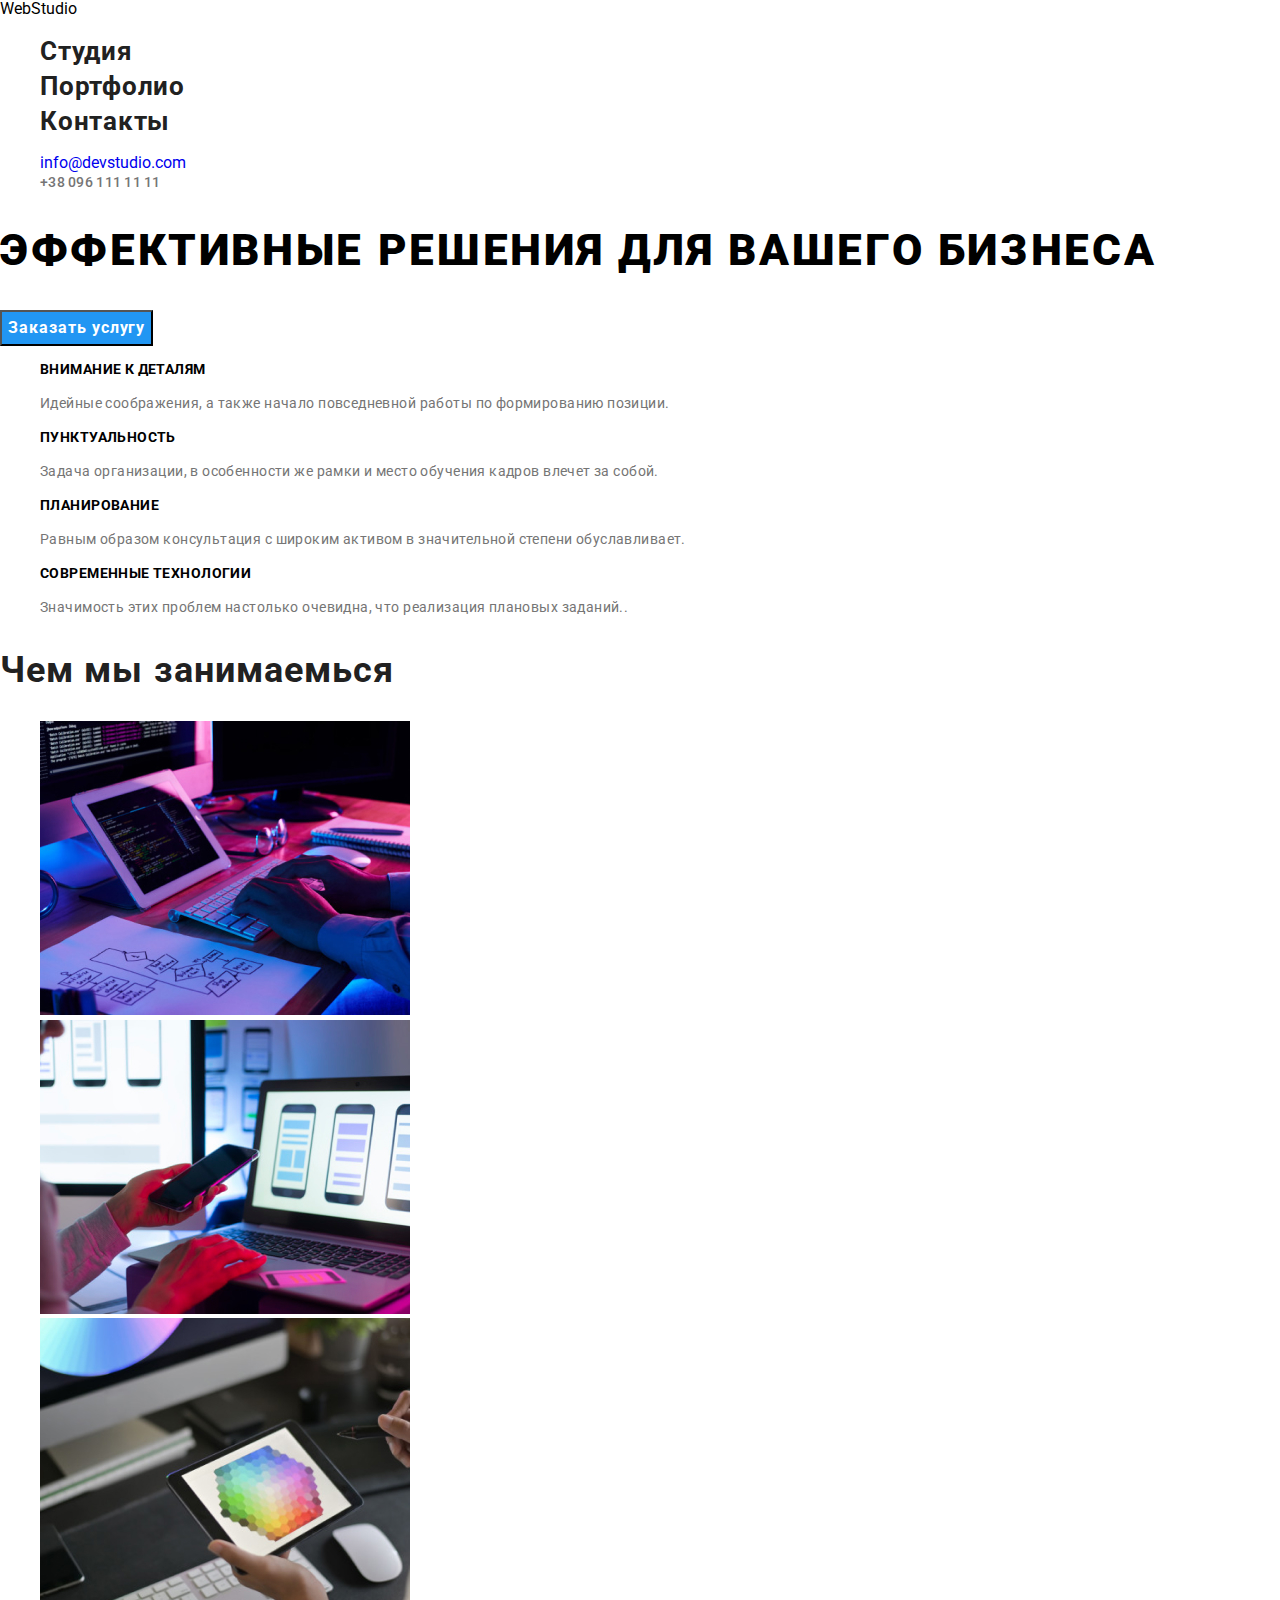
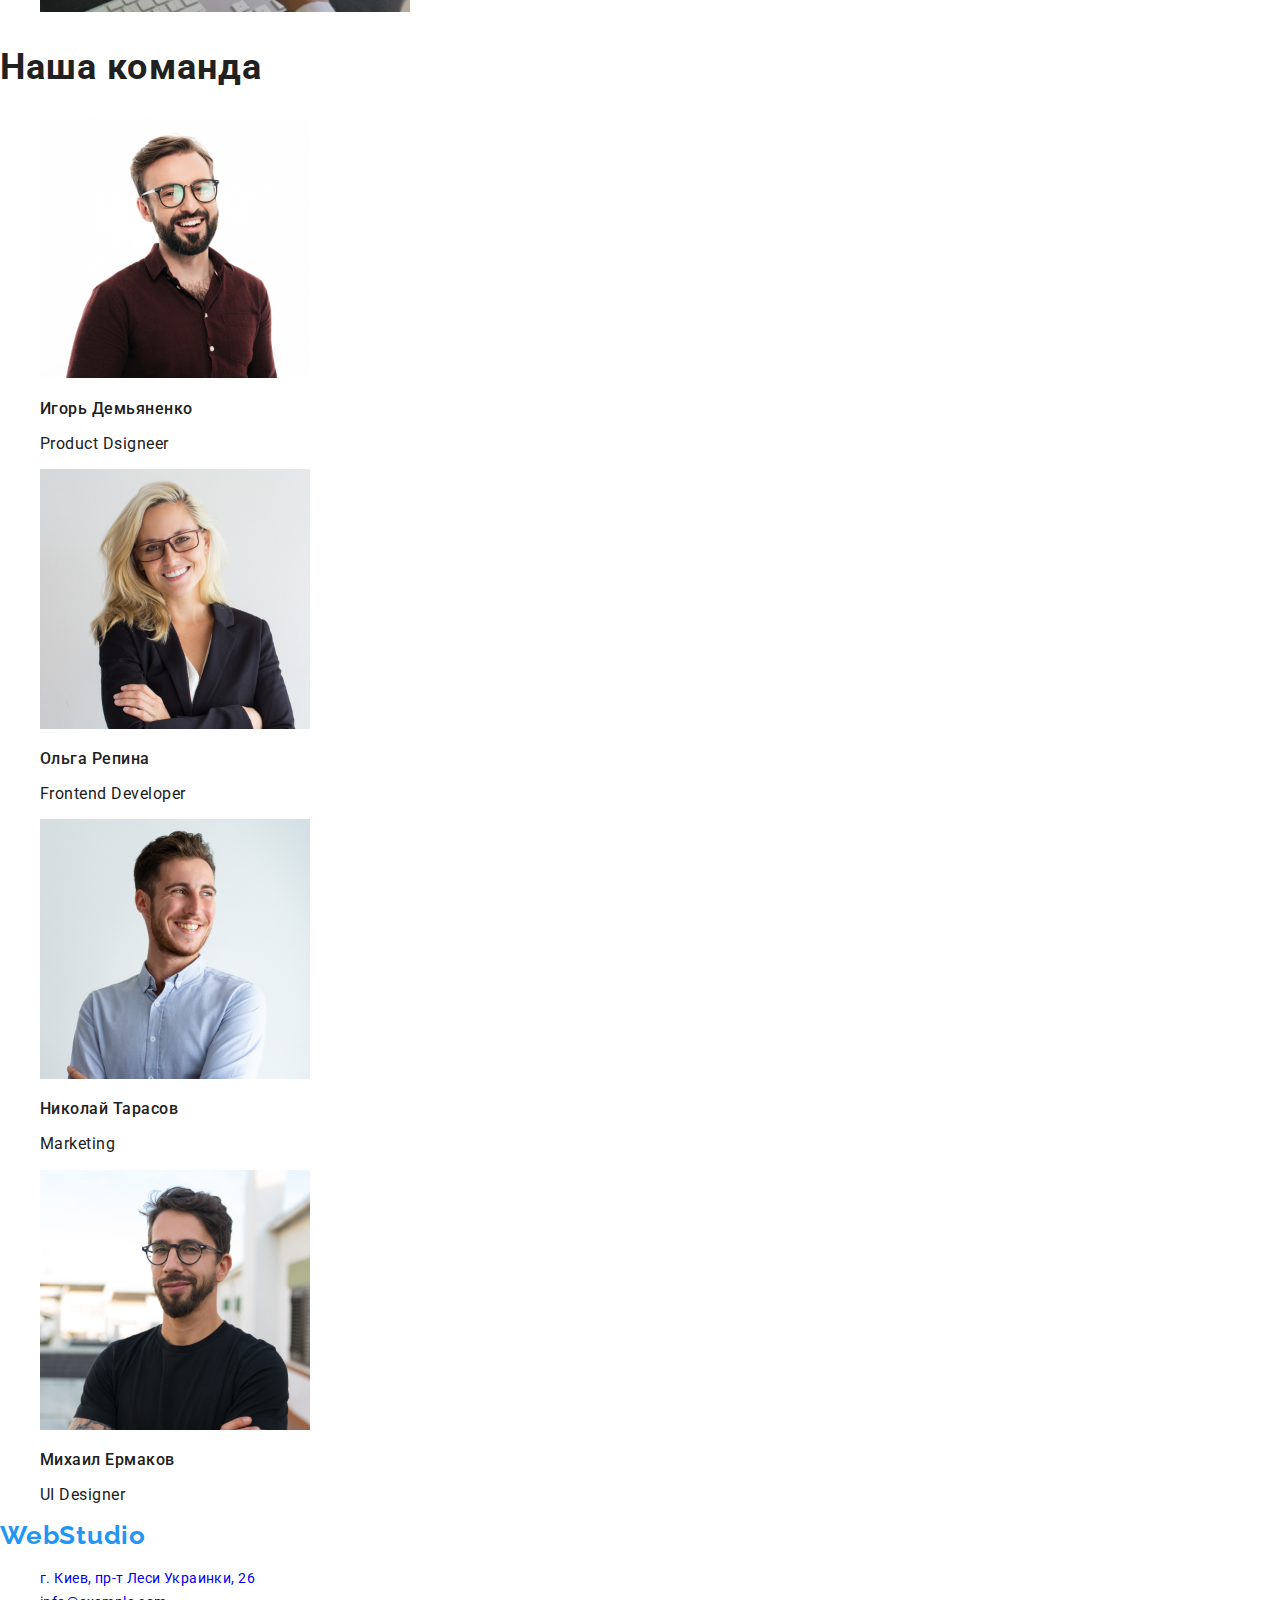
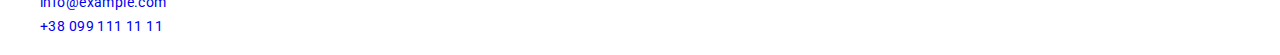
<file: index.html>
<!DOCTYPE html>
<html lang="ru">
  <head>
    <meta charset="UTF-8" />
    <meta name="viewport" content="width=device-width, initial-scale=1.0" />
    <title>Веб студия</title>
    <link
      rel="stylesheet"
      href="https://cdnjs.cloudflare.com/ajax/libs/modern-normalize/1.0.0/modern-normalize.css"
    />
    <link
      href="https://fonts.googleapis.com/css2?family=Raleway:wght@700&family=Roboto:wght@400;500;700&display=swap"
      rel="stylesheet"
    />
    <link rel="stylesheet" href="./css/styles.css" />
  </head>
  <body>
    <!-- header -->
    <header class="header">
      <nav class="navigation">
        <aclass="logo-navigation-list-link link"
          href="./index.html"
          aria-label="логотип веб студия"
        >WebStudio</a>
        <ul class="navigation-list list">
          <li class="navigation-list-item">
            <a class="navigation-list-link link" href="./index.html">Студия</a>
          </li>
          <li class="navigation-list-item">
            <a class="navigation-list-link link" href="./portfolio.html"
              >Портфолио</a
            >
          </li>
          <li class="navigation-list-item">
            <a class="navigation-list-link link" href="">Контакты</a>
          </li>
        </ul>
      </nav>
      <address class="adress">
        <ul class="list">
          <li>
            <a class="header-link link" href="mailto:info@devstudio.com"
              >info@devstudio.com</a
            >
          </li>
          <li>
            <a class="header-tel-link link" href="tel:+380961111111"
              >+38 096 111 11 11</a
            >
          </li>
        </ul>
      </address>
    </header>
    <main>
      <!--Заказать услугу-->
      <section>
        <h1 class="main-title">Эффективные решения для вашего бизнеса</h1>
        <button class="modal-btn" type="button">Заказать услугу</button>
      </section>
      <!-- qualitys -->
      <section>
        <!-- <h2 hidden>qualitys</h2> -->
        <ul class="qualitys list">
          <li>
            <h3 class="subtitly-qualitys">Внимание к деталям</h3>
            <p class="description">
              Идейные соображения, а также начало повседневной работы по
              формированию позиции.
            </p>
          </li>
          <li>
            <h3 class="subtitly-qualitys">Пунктуальность</h3>
            <p class="description">
              Задача организации, в особенности же рамки и место обучения кадров
              влечет за собой.
            </p>
          </li>
          <li>
            <h3 class="subtitly-qualitys">Планирование</h3>
            <p class="description">
              Равным образом консультация с широким активом в значительной
              степени обуславливает.
            </p>
          </li>
          <li>
            <h3 class="subtitly-qualitys">Современные технологии</h3>
            <p class="description">
              Значимость этих проблем настолько очевидна, что реализация
              плановых заданий..
            </p>
          </li>
        </ul>
      </section>
      <!--Чем мы занимаемься-->
      <section>
        <h2 class="second-title">Чем мы занимаемься</h2>
        <ul class="list">
          <li>
            <img
              src="./images/Чем-мы-занимаемся/img1.jpg"
              alt="руки на клавиатуре"
              width="370"
              height="294"
            />
          </li>
          <li>
            <img
              src="./images/Чем-мы-занимаемся/img2.jpg"
              alt="телефон в руке"
              width="370"
              height="294"
            />
          </li>
          <li>
            <img
              src="./images/Чем-мы-занимаемся/img3.jpg"
              alt="планшет в руке"
              width="370"
              height="294"
            />
          </li>
        </ul>
      </section>
      <!--our command-->
      <section class="command">
        <h2 class="second-title">Наша команда</h2>
        <ul class="names list">
          <li>
            <img
              src="./images/Наша-команда/igor.jpg"
              alt="игорь"
              width="270"
              height="260"
            />
            <h3 class="name">Игорь Демьяненко</h3>
            <p lang="en" class="position">Product Dsigneer</p>
          </li>
          <li>
            <img
              src="./images/Наша-команда/olga.jpg"
              alt="ольга"
              width="270"
              height="260"
            />
            <h3 class="name">Ольга Репина</h3>
            <p lang="en" class="position">Frontend Developer</p>
          </li>
          <li>
            <img
              src="./images/Наша-команда/nicolay.jpg"
              alt="николай"
              width="270"
              height="260"
            />
            <h3 class="name">Николай Тарасов</h3>
            <p lang="en" class="position">Marketing</p>
          </li>
          <li>
            <img
              src="./images/Наша-команда/mihail.jpg"
              alt="михаил"
              width="270"
              height="260"
            />
            <h3 class="name">Михаил Ермаков</h3>
            <p lang="en" class="position">UI Designer</p>
          </li>
        </ul>
      </section>
    </main>
    <!-- Подвал -->
    <footer class="navigation-links">
      <address class="adress">
        <a
          class="logo-navigation-list-link link"
          href="./index.html"
          aria-label="логотип веб студия"
          >WebStudio
        </a>
        <ul class="list">
          <li>
            <a
              class="footer-navigation-list-item link"
              href="https://goo.gl/maps/fQtyzHrdmxsXW1k68"
              target="_blank"
              >г. Киев, пр-т Леси Украинки, 26</a
            >
          </li>
          <li>
            <a
              class="footer-navigation-list-link link"
              href="mailto:info@example.com"
              >info@example.com</a
            >
          </li>
          <li>
            <a class="footer-tel-link link" href="tel:+380991111111"
              >+38 099 111 11 11</a
            >
          </li>
        </ul>
      </address>
    </footer>
  </body>
</html>
</file>
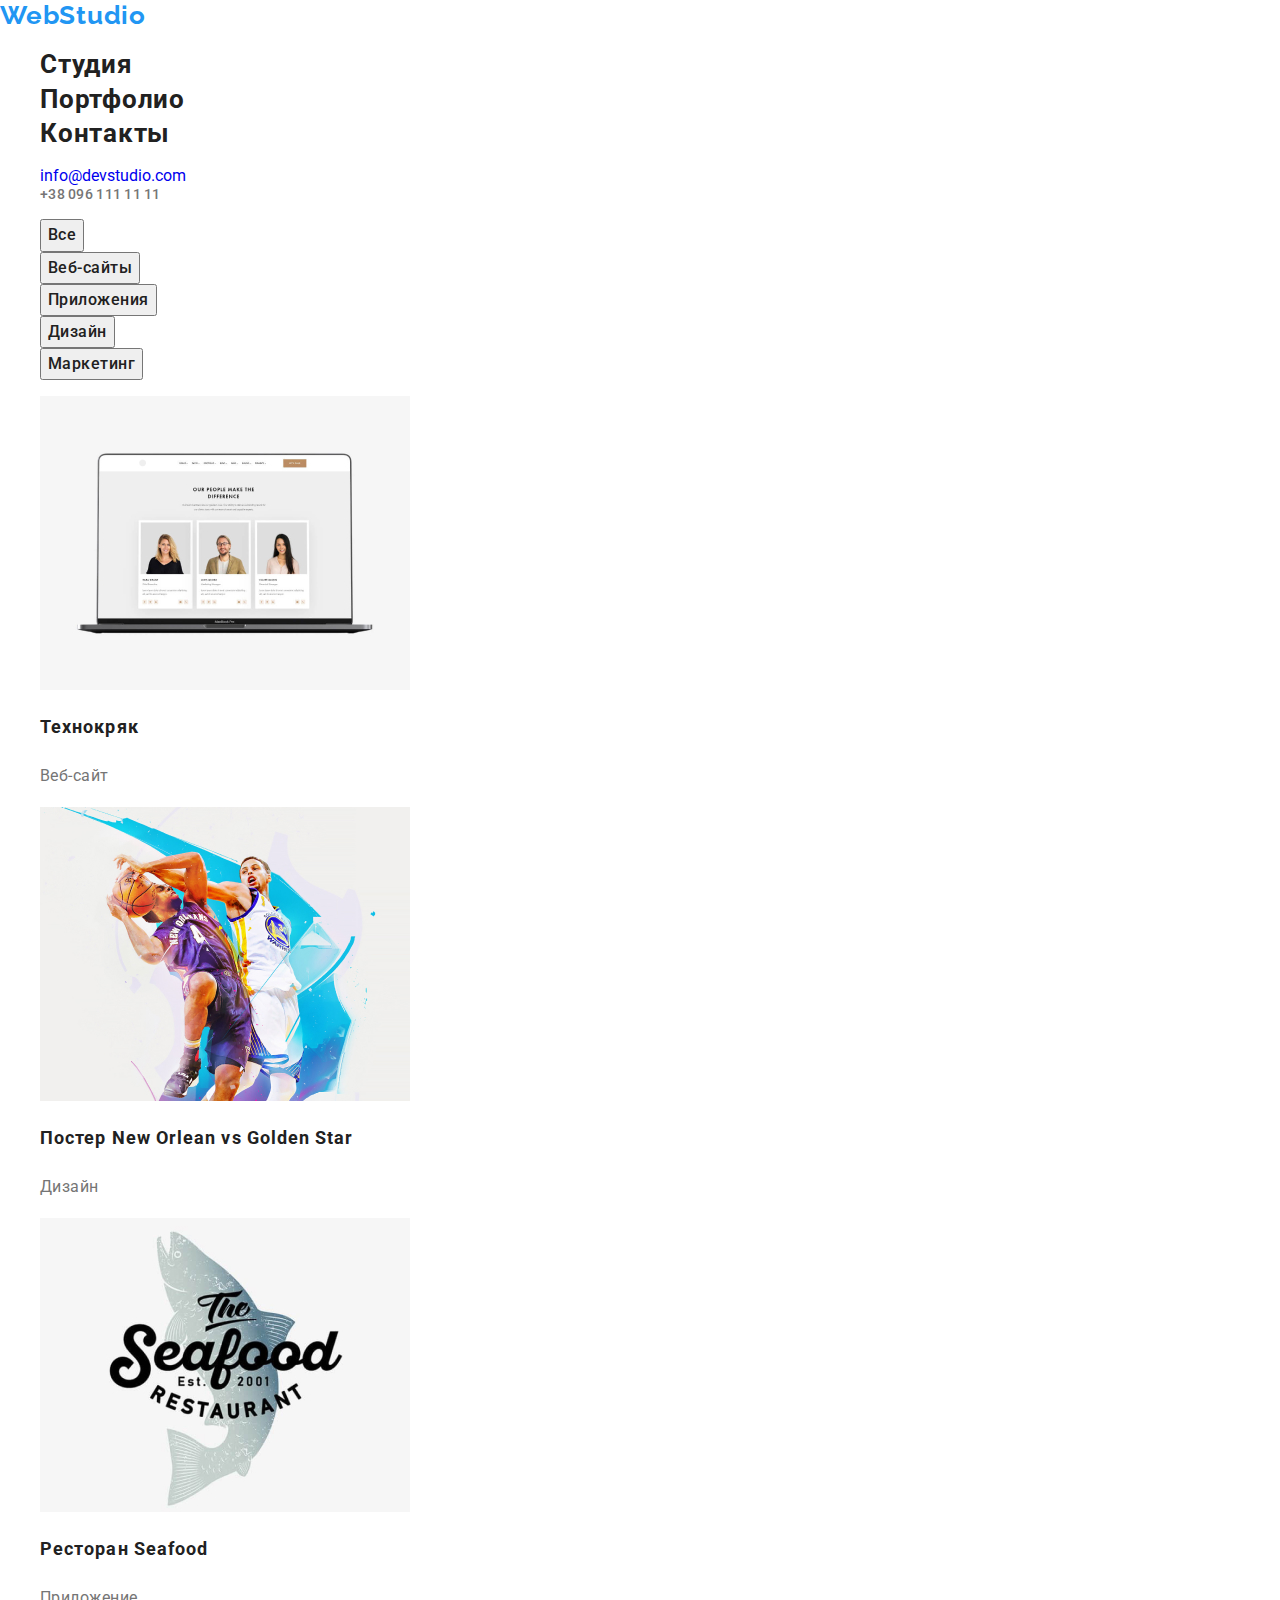
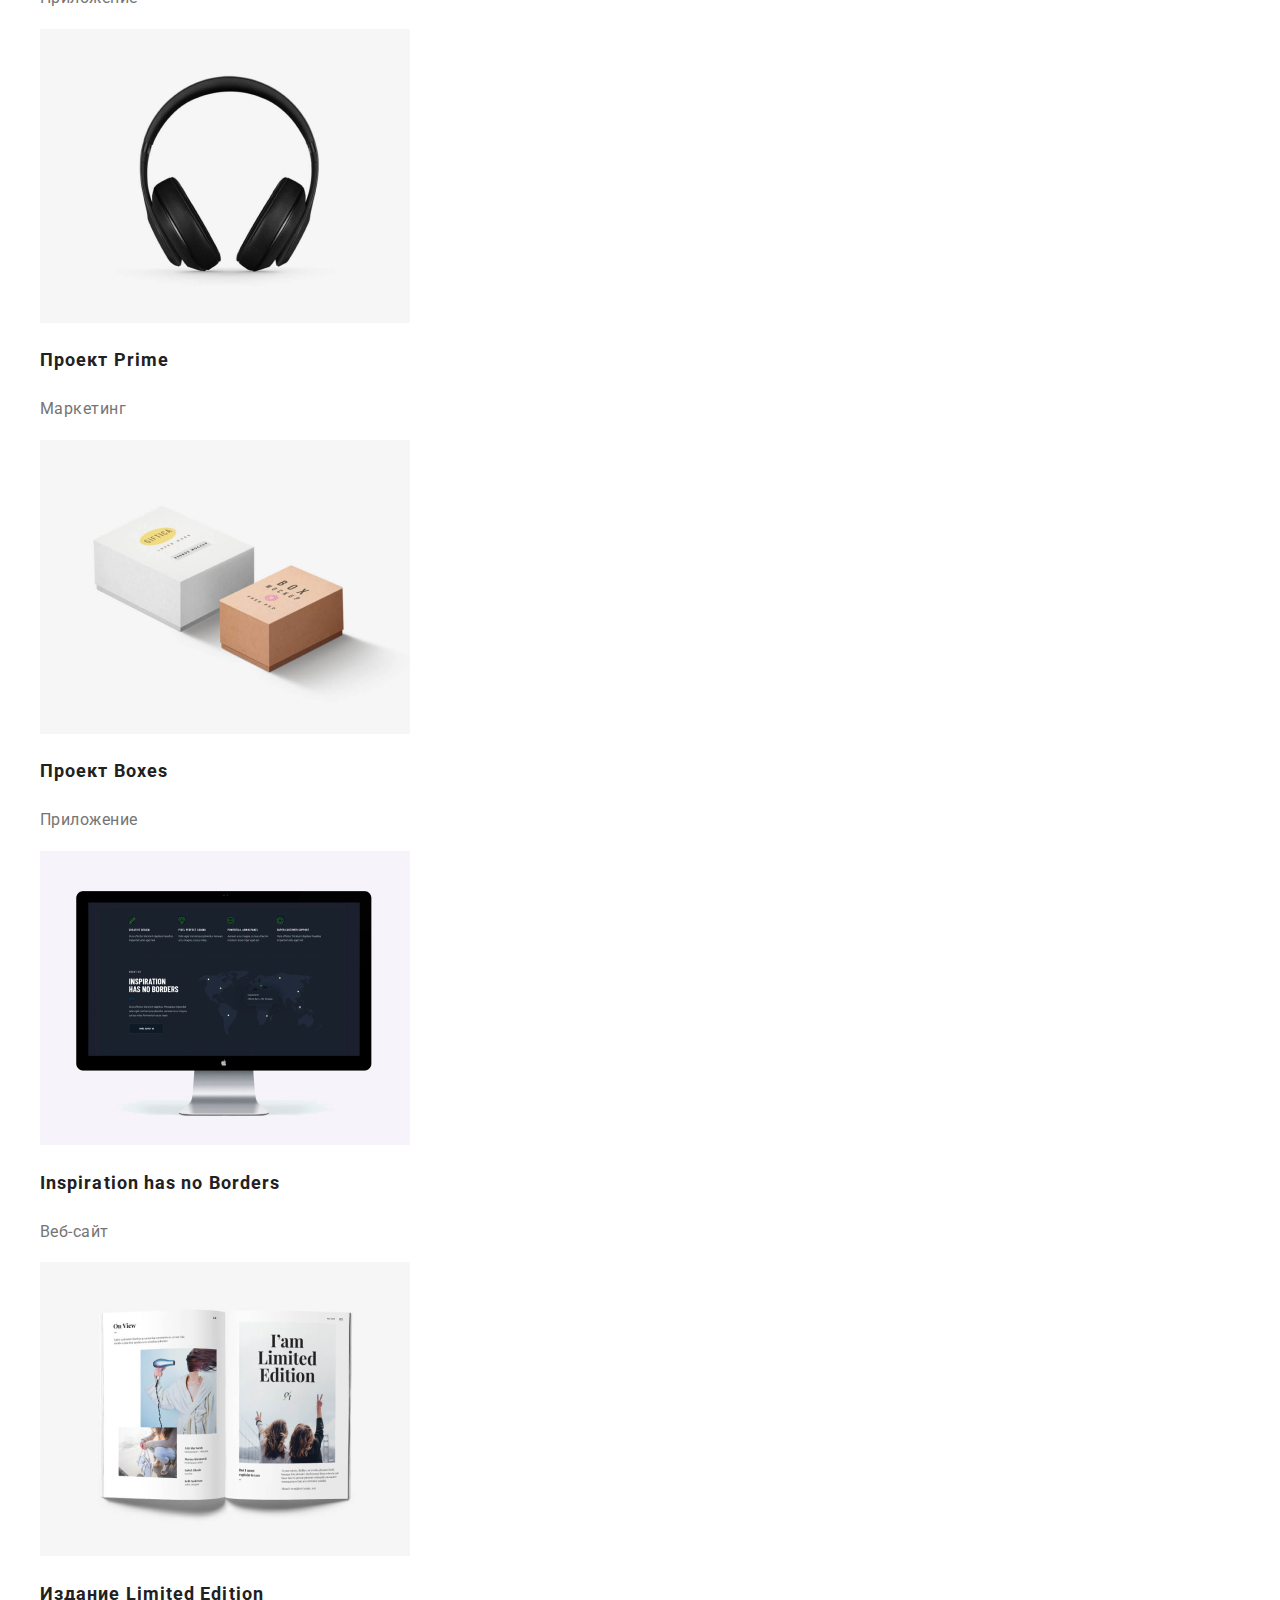
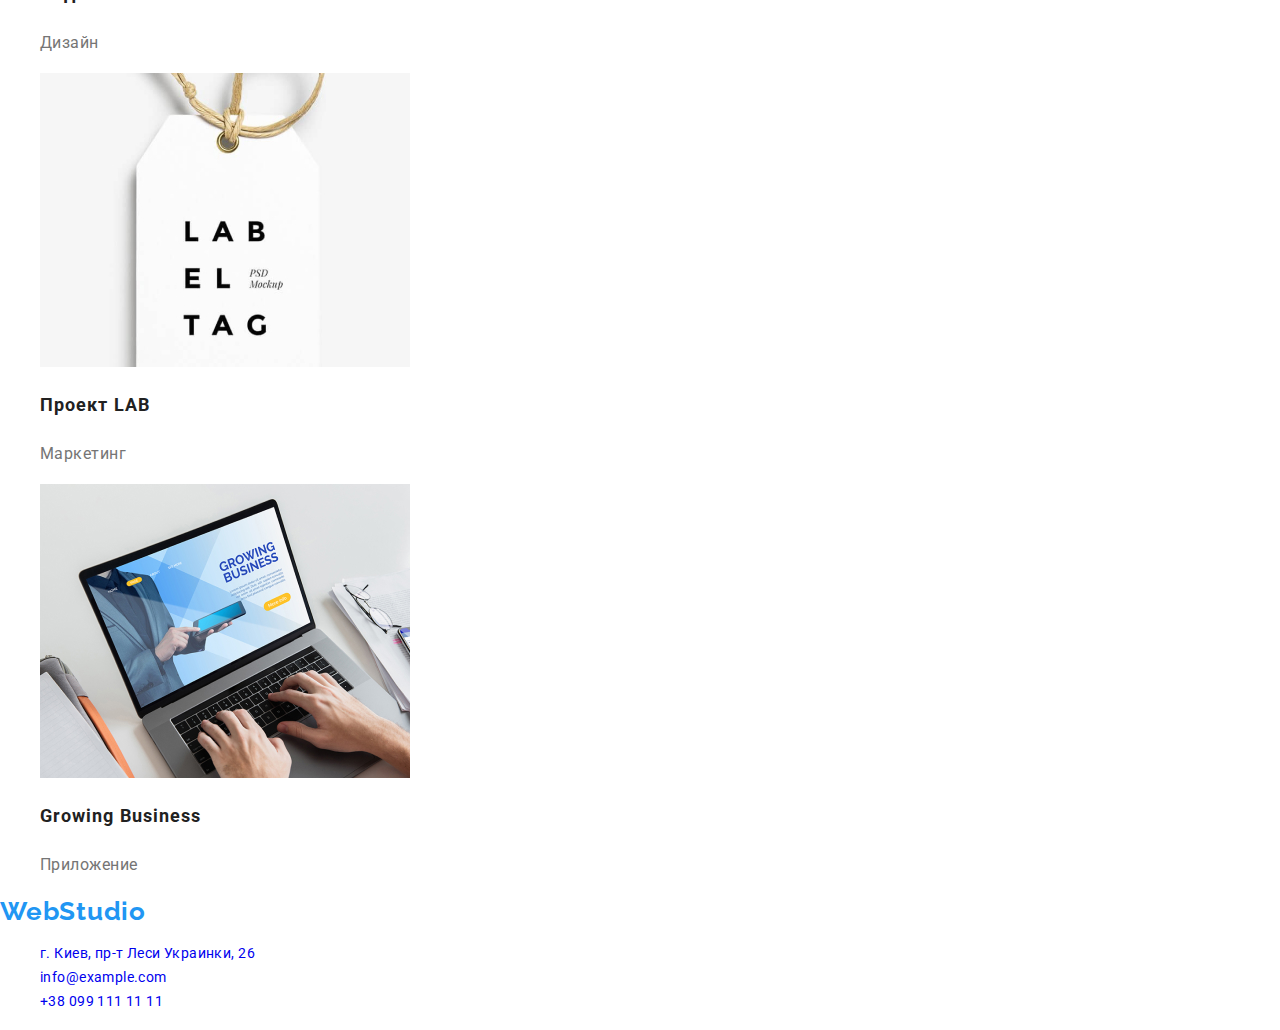
<file: portfolio.html>
<!DOCTYPE html>
<html lang="en">
  <head>
    <meta charset="UTF-8" />
    <meta name="viewport" content="width=device-width, initial-scale=1.0" />
    <title>Portfolio</title>
    <link
      rel="stylesheet"
      href="https://cdnjs.cloudflare.com/ajax/libs/modern-normalize/1.0.0/modern-normalize.css"
    />
    <link
      href="https://fonts.googleapis.com/css2?family=Raleway:wght@700&family=Roboto:wght@400;500;700&display=swap"
      rel="stylesheet"
    />
    <link rel="stylesheet" href="./css/styles.css" />
  </head>
  <body>
    <!-- header -->
    <header class="header">
      <nav class="navigation">
        <a
          class="logo-navigation-list-link link"
          href="./index.html"
          aria-label="логотип веб студия"
        >
          WebStudio
        </a>
        <ul class="navigation-list list">
          <li class="navigation-list-item">
            <a class="navigation-list-link link" href="./index.html">Студия</a>
          </li>
          <li class="navigation-list-item">
            <a class="navigation-list-link link" href="./portfolio.html"
              >Портфолио</a
            >
          </li>
          <li class="navigation-list-item">
            <a class="navigation-list-link link" href="">Контакты</a>
          </li>
        </ul>
      </nav>
      <address class="adress">
        <ul class="list">
          <li>
            <a class="header-link link" href="mailto:info@devstudio.com"
              >info@devstudio.com</a
            >
          </li>
          <li>
            <a class="header-tel-link link" href="tel:+380961111111"
              >+38 096 111 11 11</a
            >
          </li>
        </ul>
      </address>
    </header>
    <!-- projects -->
    <main>
      <!-- <h1>Projects</h1> -->
      <ul class="list">
        <li>
          <button type="button" class="potfolio-btn">Все</button>
        </li>
        <li>
          <button type="button" class="potfolio-btn">Веб-сайты</button>
        </li>
        <li>
          <button type="button" class="potfolio-btn">Приложения</button>
        </li>
        <li>
          <button type="button" class="potfolio-btn">Дизайн</button>
        </li>
        <li>
          <button type="button" class="potfolio-btn">Маркетинг</button>
        </li>
      </ul>

      <ul class="list">
        <li>
          <a href=""
            ><img
              src="./images/Projects/display-macbook.jpg"
              alt="display-macbook"
          /></a>
          <h2 class="portfolio-title">Технокряк</h2>
          <p class="potfolio-subtitle">Веб-сайт</p>
        </li>
        <li>
          <a href=""
            ><img
              src="./images/Projects/play-basketboll.jpg"
              alt="play-basketboll"
            />
          </a>
          <h2 class="portfolio-title">Постер New Orlean vs Golden Star</h2>
          <p class="potfolio-subtitle">Дизайн</p>
        </li>
        <li>
          <a href=""
            ><img src="./images/Projects/seafood.jpg" alt="seafood" />
          </a>
          <h2 class="portfolio-title">Ресторан Seafood</h2>
          <p class="potfolio-subtitle">Приложение</p>
        </li>
        <li>
          <a href=""
            ><img src="./images/Projects/headphones.jpg" alt="headphones" />
          </a>
          <h2 class="portfolio-title">Проект Prime</h2>
          <p class="potfolio-subtitle">Маркетинг</p>
        </li>
        <li>
          <a href=""><img src="./images/Projects/boxes.jpg" alt="boxes" /> </a>
          <h2 class="portfolio-title">Проект Boxes</h2>
          <p class="potfolio-subtitle">Приложение</p>
        </li>
        <li>
          <a href=""
            ><img
              src="./images/Projects/monitor-of-computer.jpg"
              alt="monitor of computer"
            />
          </a>
          <h2 lang="en" class="portfolio-title">Inspiration has no Borders</h2>
          <p class="potfolio-subtitle">Веб-сайт</p>
        </li>
        <li>
          <a href=""><img src="./images/Projects/book.jpg" alt="book" /> </a>
          <h2 class="portfolio-title">Издание Limited Edition</h2>
          <p class="potfolio-subtitle">Дизайн</p>
        </li>
        <li>
          <a href=""><img src="./images/Projects/label.jpg" alt="label" /> </a>
          <h2 class="portfolio-title">Проект LAB</h2>
          <p class="potfolio-subtitle">Маркетинг</p>
        </li>
        <li>
          <a href=""
            ><img
              src="./images/Projects/hands-on-keyboard.jpg"
              alt="hands on keyboard"
          /></a>
          <h2 class="portfolio-title">Growing Business</h2>
          <p class="potfolio-subtitle">Приложение</p>
        </li>
      </ul>
    </main>
    <!-- footer -->
    <footer class="navigation-links">
      <address class="adress">
        <a
          class="logo-navigation-list-link link"
          href="./index.html"
          aria-label="логотип веб студия"
          >WebStudio
        </a>
        <ul class="list">
          <li>
            <a
              class="footer-navigation-list-item link"
              href="https://goo.gl/maps/fQtyzHrdmxsXW1k68"
              target="_blank"
              >г. Киев, пр-т Леси Украинки, 26</a
            >
          </li>
          <li>
            <a
              class="footer-navigation-list-link link"
              href="mailto:info@example.com"
              >info@example.com</a
            >
          </li>
          <li>
            <a class="footer-tel-link link" href="tel:+380991111111"
              >+38 099 111 11 11</a
            >
          </li>
        </ul>
      </address>
    </footer>
  </body>
</html>
</file>
<file: css/styles.css>
:root {
  --main-font: "Roboto", sans-serif;
  --secondary-font: "Raleway", sans-serif;
  --title-light-theme-colour: #212121;
  /* --title-dark-theme-colour: #FFFFFF; */
  --description-theme-colour: #757575;
  --accent-color: #2196f3;
}

body {
  font-family: var(--main-font);
  font-style: normal;
}

.list {
  list-style: none;
}
.link {
  text-decoration: none;
}
.adress {
  font-style: normal;
}
.navigation-list-link {
  font-weight: 700;
  font-size: 26px;
  line-height: 1.33;
  letter-spacing: 0.03em;
  color: var(--title-light-theme-colour);
}
.header-tel-link {
  font-weight: 500;
  font-size: 14px;
  line-height: 1.14;
  letter-spacing: 0.02em;
  color: var(--description-theme-colour);
}
.modal-btn {
  background: var(--accent-color);
  font-family: var(--main-font);
  font-style: normal;
  font-weight: bold;
  font-size: 16px;
  line-height: 1.88;
  letter-spacing: 0.06em;
  color: #ffffff;
}
.navigation-list-link:hover,
.navigation-list-link:focus,
.header-link:hover,
.header-link:focus {
  color: var(--accent-color);
}
.main-title {
  font-family: var(--main-font);
  font-weight: 900;
  font-size: 44px;
  line-height: 60px;
  letter-spacing: 0.06em;
  text-transform: uppercase;
  /* color: #FFFFFF; */
}
.subtitly-qualitys {
  font-weight: 700;
  font-size: 14px;
  line-height: 1.14;
  letter-spacing: 0.03em;
  text-transform: uppercase;
}
.description {
  font-weight: 400;
  font-size: 14px;
  line-height: 1.71;
  letter-spacing: 0.03em;
  color: var(--description-theme-colour);
}
.logo-navigation-list-link {
  font-family: var(--secondary-font);
  font-style: normal;
  font-weight: 700;
  font-size: 26px;
  line-height: 1.19;
  letter-spacing: 0.03em;
  color: var(--accent-color);
}
.second-title {
  font-family: var(--main-font);
  font-weight: bold;
  font-size: 36px;
  line-height: 42px;
  letter-spacing: 0.03em;
  color: var(--title-light-theme-colour);
}
.position {
  font-family: var(--main-font);
  font-style: normal;
  font-weight: 400;
  font-size: 16px;
  line-height: 1.19;
  letter-spacing: 0.03em;
  color: var(--title-light-theme-colour);
}
.name {
  font-family: var(--main-font);
  font-weight: 500;
  font-size: 16px;
  line-height: 1.19;
  letter-spacing: 0.03em;
  color: var(--title-light-theme-colour);
}
.footer-navigation-list-item {
  font-family: var(--main-font);
  font-weight: 400;
  font-size: 14px;
  line-height: 1.71;
  letter-spacing: 0.03em;
  /* color: #ffffff; */
}
.footer-navigation-list-link,
.footer-tel-link {
  font-family: var(--main-font);
  font-weight: 400;
  font-size: 14px;
  line-height: 1.71;
  letter-spacing: 0.03em;
  /* color: rgba(255, 255, 255, 0.6); */
}

.potfolio-btn {
  font-family: var(--main-font);
  font-weight: 500;
  font-size: 16px;
  line-height: 1.63;
  letter-spacing: 0.03em;
  color: var(--title-light-theme-colour);
}
.potfolio-btn:hover,
.potfolio-btn:focus {
  background-color: var(--accent-color);
  color: #ffffff;
}
.portfolio-title {
  font-family: var(--main-font);
  font-weight: 700;
  font-size: 18px;
  line-height: 2;
  letter-spacing: 0.06em;
  color: var(--title-light-theme-colour);
}
.potfolio-subtitle {
  font-family: var(--main-font);
  font-weight: 400;
  font-size: 16px;
  line-height: 1.86;
  letter-spacing: 0.03em;
  color: var(--description-theme-colour);
}
</file>
